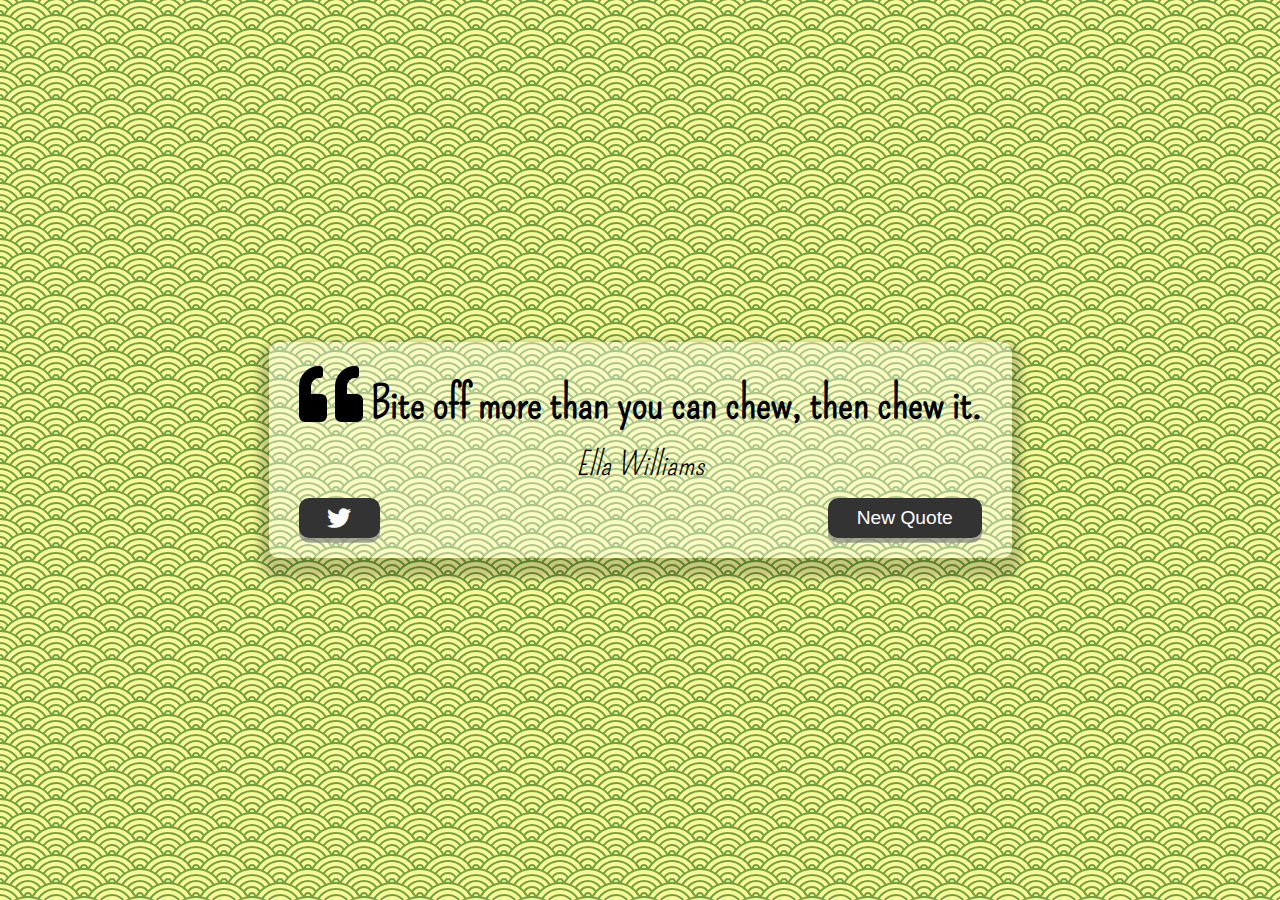
<file: quote-generator/index.html>
<!DOCTYPE html>
<html lang="en">
<head>
   <meta charset="UTF-8">
   <meta http-equiv="X-UA-Compatible" content="IE=edge">
   <meta name="viewport" content="width=device-width, initial-scale=1.0">
   <title>Quote Generator</title>
   <link rel="icon" type="image/png" href="https://www.google.com/s2/favicons?domain=css-tricks.com">
   <link rel="stylesheet" href="https://cdnjs.cloudflare.com/ajax/libs/font-awesome/5.15.3/css/all.min.css">
   <link rel="preconnect" href="https://fonts.gstatic.com">
   <link href="https://fonts.googleapis.com/css2?family=Pompiere&display=swap" rel="stylesheet">
   <link rel="stylesheet" href="style.css">
</head>
<body>
   <div class="quote-container" id="quote-container">
      <!-- Quote -->
      <div class="quote-text">
         <i class="fas fa-quote-left"></i>
         <span id="quote"></span>
      </div>
      <!-- Author -->
      <div class="quote-author">
         <span id="author"></span>
      </div>
      <!-- Buttons -->
      <div class="button-container">
         <button class="twitter-button" id="twitter" title="Tweet This!">
            <i class="fab fa-twitter"></i>
         </button>
         <button id="new-quote">New Quote</button>
      </div>
   </div>

   <!-- Loader -->
   <div class="loader" id="loader"></div>
   <!-- Script -->
   <script src="quotes.js"></script>
   <script src="script.js"></script>
</body>
</html>
</file>
<file: quote-generator/style.css>
@import url("https://fonts.googleapis.com/css2?family=Montserrat&display=swap");

html {
  box-sizing: border-box;
}

body {
  margin: 0;
  min-height: 100vh;
  background-color: #fbf897;
  background-image: url("data:image/svg+xml,%3Csvg xmlns='http://www.w3.org/2000/svg' viewBox='0 0 56 28' width='56' height='28'%3E%3Cpath fill='%23116307' fill-opacity='0.59' d='M56 26v2h-7.75c2.3-1.27 4.94-2 7.75-2zm-26 2a2 2 0 1 0-4 0h-4.09A25.98 25.98 0 0 0 0 16v-2c.67 0 1.34.02 2 .07V14a2 2 0 0 0-2-2v-2a4 4 0 0 1 3.98 3.6 28.09 28.09 0 0 1 2.8-3.86A8 8 0 0 0 0 6V4a9.99 9.99 0 0 1 8.17 4.23c.94-.95 1.96-1.83 3.03-2.63A13.98 13.98 0 0 0 0 0h7.75c2 1.1 3.73 2.63 5.1 4.45 1.12-.72 2.3-1.37 3.53-1.93A20.1 20.1 0 0 0 14.28 0h2.7c.45.56.88 1.14 1.29 1.74 1.3-.48 2.63-.87 4-1.15-.11-.2-.23-.4-.36-.59H26v.07a28.4 28.4 0 0 1 4 0V0h4.09l-.37.59c1.38.28 2.72.67 4.01 1.15.4-.6.84-1.18 1.3-1.74h2.69a20.1 20.1 0 0 0-2.1 2.52c1.23.56 2.41 1.2 3.54 1.93A16.08 16.08 0 0 1 48.25 0H56c-4.58 0-8.65 2.2-11.2 5.6 1.07.8 2.09 1.68 3.03 2.63A9.99 9.99 0 0 1 56 4v2a8 8 0 0 0-6.77 3.74c1.03 1.2 1.97 2.5 2.79 3.86A4 4 0 0 1 56 10v2a2 2 0 0 0-2 2.07 28.4 28.4 0 0 1 2-.07v2c-9.2 0-17.3 4.78-21.91 12H30zM7.75 28H0v-2c2.81 0 5.46.73 7.75 2zM56 20v2c-5.6 0-10.65 2.3-14.28 6h-2.7c4.04-4.89 10.15-8 16.98-8zm-39.03 8h-2.69C10.65 24.3 5.6 22 0 22v-2c6.83 0 12.94 3.11 16.97 8zm15.01-.4a28.09 28.09 0 0 1 2.8-3.86 8 8 0 0 0-13.55 0c1.03 1.2 1.97 2.5 2.79 3.86a4 4 0 0 1 7.96 0zm14.29-11.86c1.3-.48 2.63-.87 4-1.15a25.99 25.99 0 0 0-44.55 0c1.38.28 2.72.67 4.01 1.15a21.98 21.98 0 0 1 36.54 0zm-5.43 2.71c1.13-.72 2.3-1.37 3.54-1.93a19.98 19.98 0 0 0-32.76 0c1.23.56 2.41 1.2 3.54 1.93a15.98 15.98 0 0 1 25.68 0zm-4.67 3.78c.94-.95 1.96-1.83 3.03-2.63a13.98 13.98 0 0 0-22.4 0c1.07.8 2.09 1.68 3.03 2.63a9.99 9.99 0 0 1 16.34 0z'%3E%3C/path%3E%3C/svg%3E");
  color: #000;
  font-family: "Pompiere", cursive, montserrat, sans-serif;
  font-weight: 700;
  text-align: center;
  display: flex;
  align-items: center;
  justify-content: center;
}

.quote-container {
  width: auto;
  max-width: 900px;
  padding: 20px 30px;
  border-radius: 10px;
  background-color: rgba(255, 255, 255, 0.4);
  box-shadow: 0 10px 10px 10px rgba(0, 0, 0, 0.2);
}

.quote-text {
  font-size: 2.75rem;
}

.long-quote {
  font-size: 2rem;
}

.fa-quote-left {
  font-size: 4rem;
}

.quote-author {
  margin-top: 15px;
  font-size: 2rem;
  font-weight: 400;
  font-style: italic;
}

.button-container {
  margin-top: 15px;
  display: flex;
  justify-content: space-between;
}

button {
  cursor: pointer;
  font-size: 1.2rem;
  height: 2.5rem;
  border: none;
  border-radius: 10px;
  color: #fff;
  background: #333;
  outline: none;
  padding: 0.5rem 1.8rem;
  box-shadow: 0 0.3rem rgba(121, 121, 121, 0.65);
}

button:hover {
  filter: brightness(110%);
}

button:active {
  transform: translate(0, 0.3rem);
  box-shadow: 0 0.1rem rgba(255, 255, 255, 0.65);
}

.twitter-button:hover {
  color: #38a1f3;
}

.fa-twitter {
  font-size: 1.5rem;
}

/* Loader */
.loader {
  border: 16px solid #f3f3f3;
  /* border-top: 16px solid #169af3; */
  border-radius: 50%;
  border-top: 16px solid rgb(36, 160, 243);
  border-right: 16px solid rgb(24, 196, 24);
  border-bottom: 16px solid rgb(231, 42, 29);
  border-left: 16px solid rgb(255, 169, 8);
  width: 120px;
  height: 120px;
  animation: spin 2s linear infinite;
}

@keyframes spin {
  0% {
    transform: rotate(0deg);
  }
  100% {
    transform: rotate(360deg);
  }
}

/* Media Query: Tablet or Smaller */
@media screen and (max-width: 1000px) {
  .quote-container {
    margin: auto 10px;
  }

  .quote-text {
    font-size: 2.5rem;
  }
}
</file>
